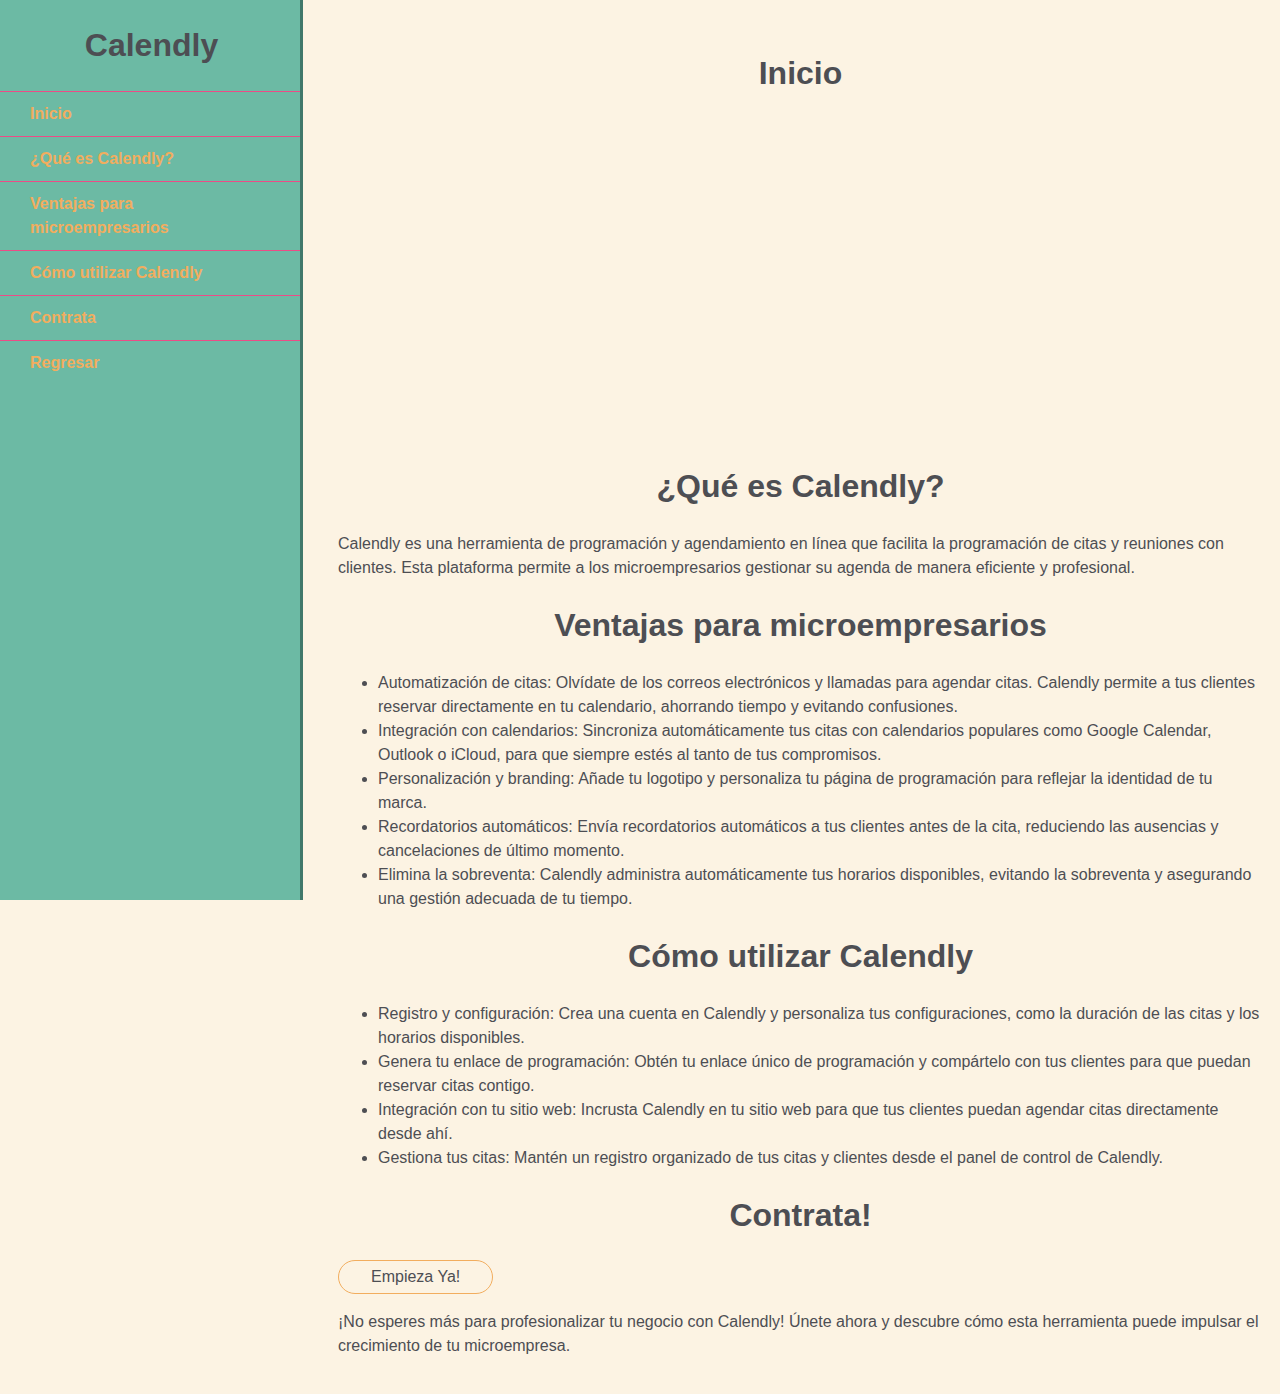
<file: pages/calendly.html>
<!DOCTYPE html>
<html lang="en">
<head>
    <meta charset="UTF-8">
    <meta name="viewport" content="width=device-width, initial-scale=1.0">
    <link rel="stylesheet" href="../sass/main.css">
    <title>calendly-service</title>
    <meta name="description" content="Genera un calendario digital para tus clientes permitiendo un agendameinto de tus servicios automatizado">
    <meta name="keywords" content="booking, agendameinto, digitalización, calendario, web, automatización">
</head>
<body>
    <header>
      <nav id="navbar">
        <header><h1>Calendly</h1></header>
        <ul>
          <li><a href="#inicio" class="nav-link">Inicio</a></li>
          <li><a href="#que_es_calendly" class="nav-link">¿Qué es Calendly?</a></li>
          <li><a href="#ventajas_microempresarios" class="nav-link">Ventajas para microempresarios</a></li>
          <li><a href="#como_utilizar_calendly" class="nav-link">Cómo utilizar Calendly</a></li>
          <li><a href="#llamado_a_la_accion" class="nav-link">Contrata</a></li>
          <li><a href="../index.html" class="btn-regresar">Regresar</a></li>
        </ul>
      </nav>
    </header>
  
    <main id="main-doc">
      <section class="main-section" id="inicio">
        <header><h1>Inicio</h1></header>
        <iframe width="560" height="315" src="https://www.youtube.com/embed/Sd8qzy0UUXc" title="YouTube video player" frameborder="0" allow="accelerometer; autoplay; clipboard-write; encrypted-media; gyroscope; picture-in-picture; web-share" allowfullscreen></iframe>
      </section>
  
      <section class="main-section" id="que_es_calendly">
        <header><h1 class="text-centrado">¿Qué es Calendly?</h1></header>
        <p>Calendly es una herramienta de programación y agendamiento en línea que facilita la programación de citas y reuniones con clientes. Esta plataforma permite a los microempresarios gestionar su agenda de manera eficiente y profesional.</p>
      </section>
  
      <section class="main-section" id="ventajas_microempresarios">
        <header><h1>Ventajas para microempresarios</h1></header>
        <ul>
          <li>Automatización de citas: Olvídate de los correos electrónicos y llamadas para agendar citas. Calendly permite a tus clientes reservar directamente en tu calendario, ahorrando tiempo y evitando confusiones.</li>
          <li>Integración con calendarios: Sincroniza automáticamente tus citas con calendarios populares como Google Calendar, Outlook o iCloud, para que siempre estés al tanto de tus compromisos.</li>
          <li>Personalización y branding: Añade tu logotipo y personaliza tu página de programación para reflejar la identidad de tu marca.</li>
          <li>Recordatorios automáticos: Envía recordatorios automáticos a tus clientes antes de la cita, reduciendo las ausencias y cancelaciones de último momento.</li>
          <li>Elimina la sobreventa: Calendly administra automáticamente tus horarios disponibles, evitando la sobreventa y asegurando una gestión adecuada de tu tiempo.</li>
        </ul>
      </section>
  
      <section class="main-section" id="como_utilizar_calendly">
        <header><h1>Cómo utilizar Calendly</h1></header>
        <ul>
          <li>Registro y configuración: Crea una cuenta en Calendly y personaliza tus configuraciones, como la duración de las citas y los horarios disponibles.</li>
          <li>Genera tu enlace de programación: Obtén tu enlace único de programación y compártelo con tus clientes para que puedan reservar citas contigo.</li>
          <li>Integración con tu sitio web: Incrusta Calendly en tu sitio web para que tus clientes puedan agendar citas directamente desde ahí.</li>
          <li>Gestiona tus citas: Mantén un registro organizado de tus citas y clientes desde el panel de control de Calendly.</li>
        </ul>
      </section>
  
      <section class="main-section" id="llamado_a_la_accion">
        <header><h1>Contrata!</h1></header>
        <a href="./form.html" role="button" target="_blank" class="btn btn-outline-light"
              style="width: auto; white-space: nowrap; padding: .25rem 2rem; font-size: 1rem;" >Empieza Ya!</a>
        <p>¡No esperes más para profesionalizar tu negocio con Calendly! Únete ahora y descubre cómo esta herramienta puede impulsar el crecimiento de tu microempresa.</p>
  
        
      </section>
    </main>
  </body>
</html>
</file>
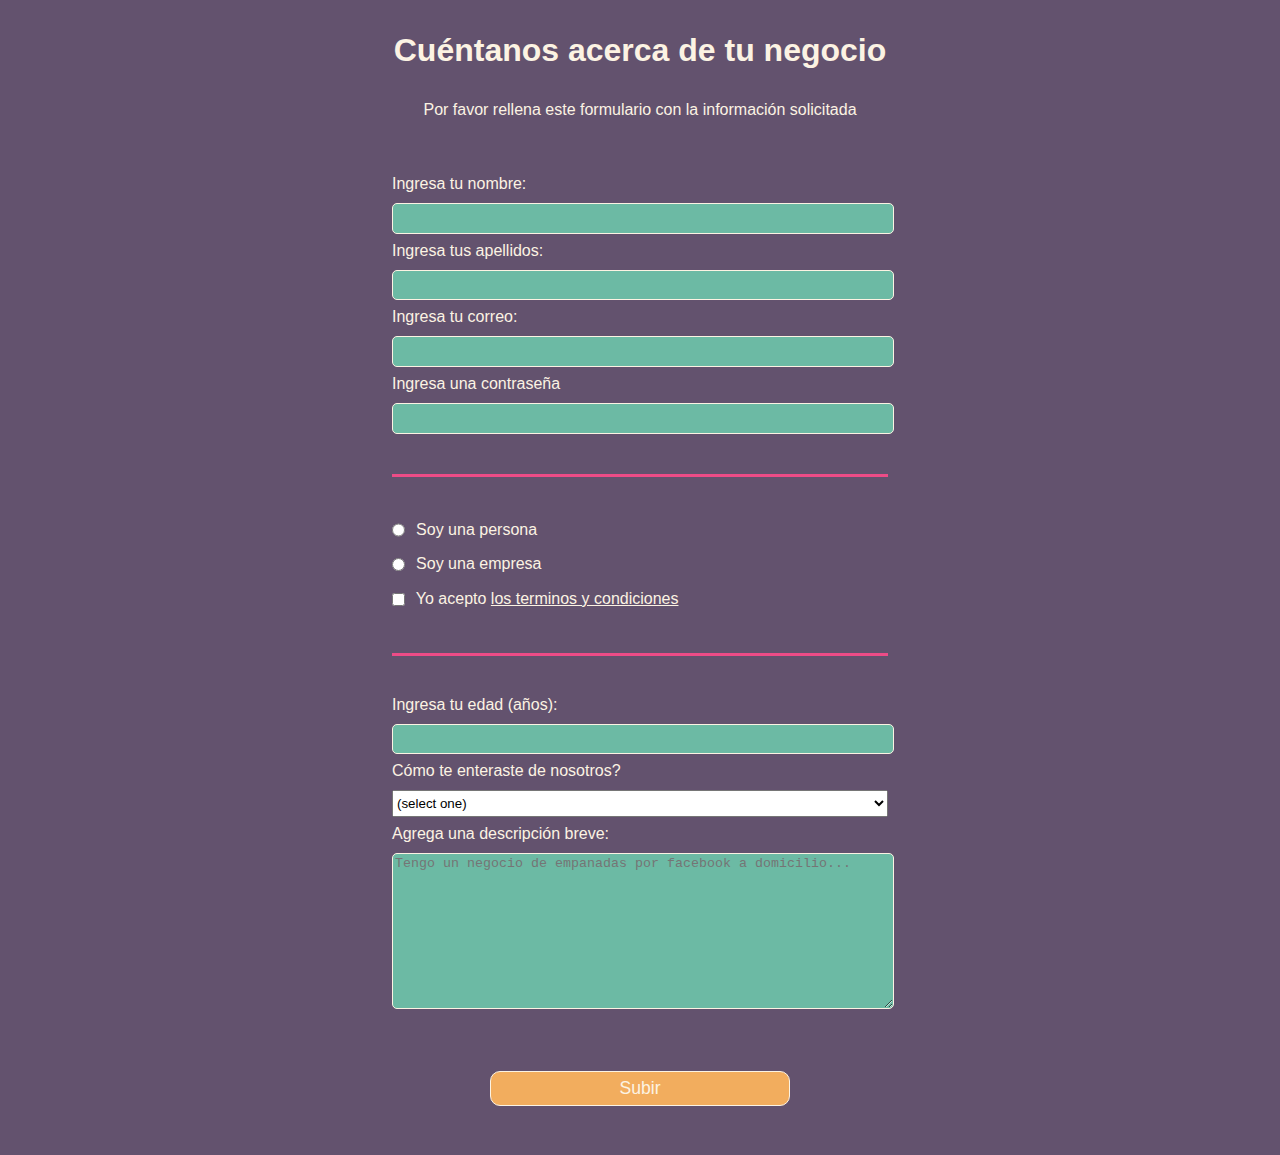
<file: pages/form.html>
<!DOCTYPE html>
<html lang="en">
<head>
    <meta charset="UTF-8">
    <meta name="viewport" content="width=device-width, initial-scale=1.0">
    <title>Formato de Registro</title>
    <link rel="stylesheet" href="../css/styles.css">
    <meta name="description" content="Registrate para recibir asesoramiento personalizado">
    <meta name="keywords" content="asesoramiento, consultoria, Personalización, digitalización">

</head>
<body class="bodi">
    <h1>Cuéntanos acerca de tu negocio</h1>
    <p>Por favor rellena este formulario con la información solicitada</p>
    <form action="https://register-demo.freecodecamp.org" method="post">
        <fieldset>
            <label for="first-name">Ingresa tu nombre: <input type="text" id="first-name" name="first-name" required></label>
            <label for="last-name">Ingresa tus apellidos: <input type="text" id="last-name" name="last-name" required></label>
            <label for="email">Ingresa tu correo: <input type="email" id="email" name="email" required></label>
            <label for="new-password">Ingresa una contraseña <input type="password" id="new-password" name="password" required pattern="[a-z0-5]{8,}"></label>
        </fieldset>
        <fieldset>
            <label for="personal-account"><input type="radio" name="account-type" id="personal-account" class="inline"> Soy una persona </label>
            <label for="business-account"><input type="radio" name="account-type" id="business-account" class="inline"> Soy una empresa</label>
            <label for="terms-and-conditions"><input id="terms-and-conditions" type="checkbox" required name="terms" class="inline"/> Yo acepto <a href="https://www.coderhouse.es/legales">los terminos y condiciones</a>
        </fieldset>
        <fieldset>
            
            <label for="age">Ingresa tu edad (años): <input type="number" min="13" max="120" id="age" name="age"></label>
            <label for="referrer">Cómo te enteraste de nosotros?
              <select name="referrer" id="referrer">
                  <option value="">(select one)</option>
                  <option value="1">Noticias</option>
                  <option value="2">Youtube</option>
                  <option value="3">Facebook</option>
                  <option value="4">Other</option>
              </select>
            </label>
            <label for="bio">Agrega una descripción breve:
                <textarea name="bio" id="bio" cols="30" rows="10" placeholder="Tengo un negocio de empanadas por facebook a domicilio..."></textarea>
            </label>
        </fieldset>
        <input type="submit" value="Subir" href="../index.html">
    </form>
    
</body>
</html>
</file>
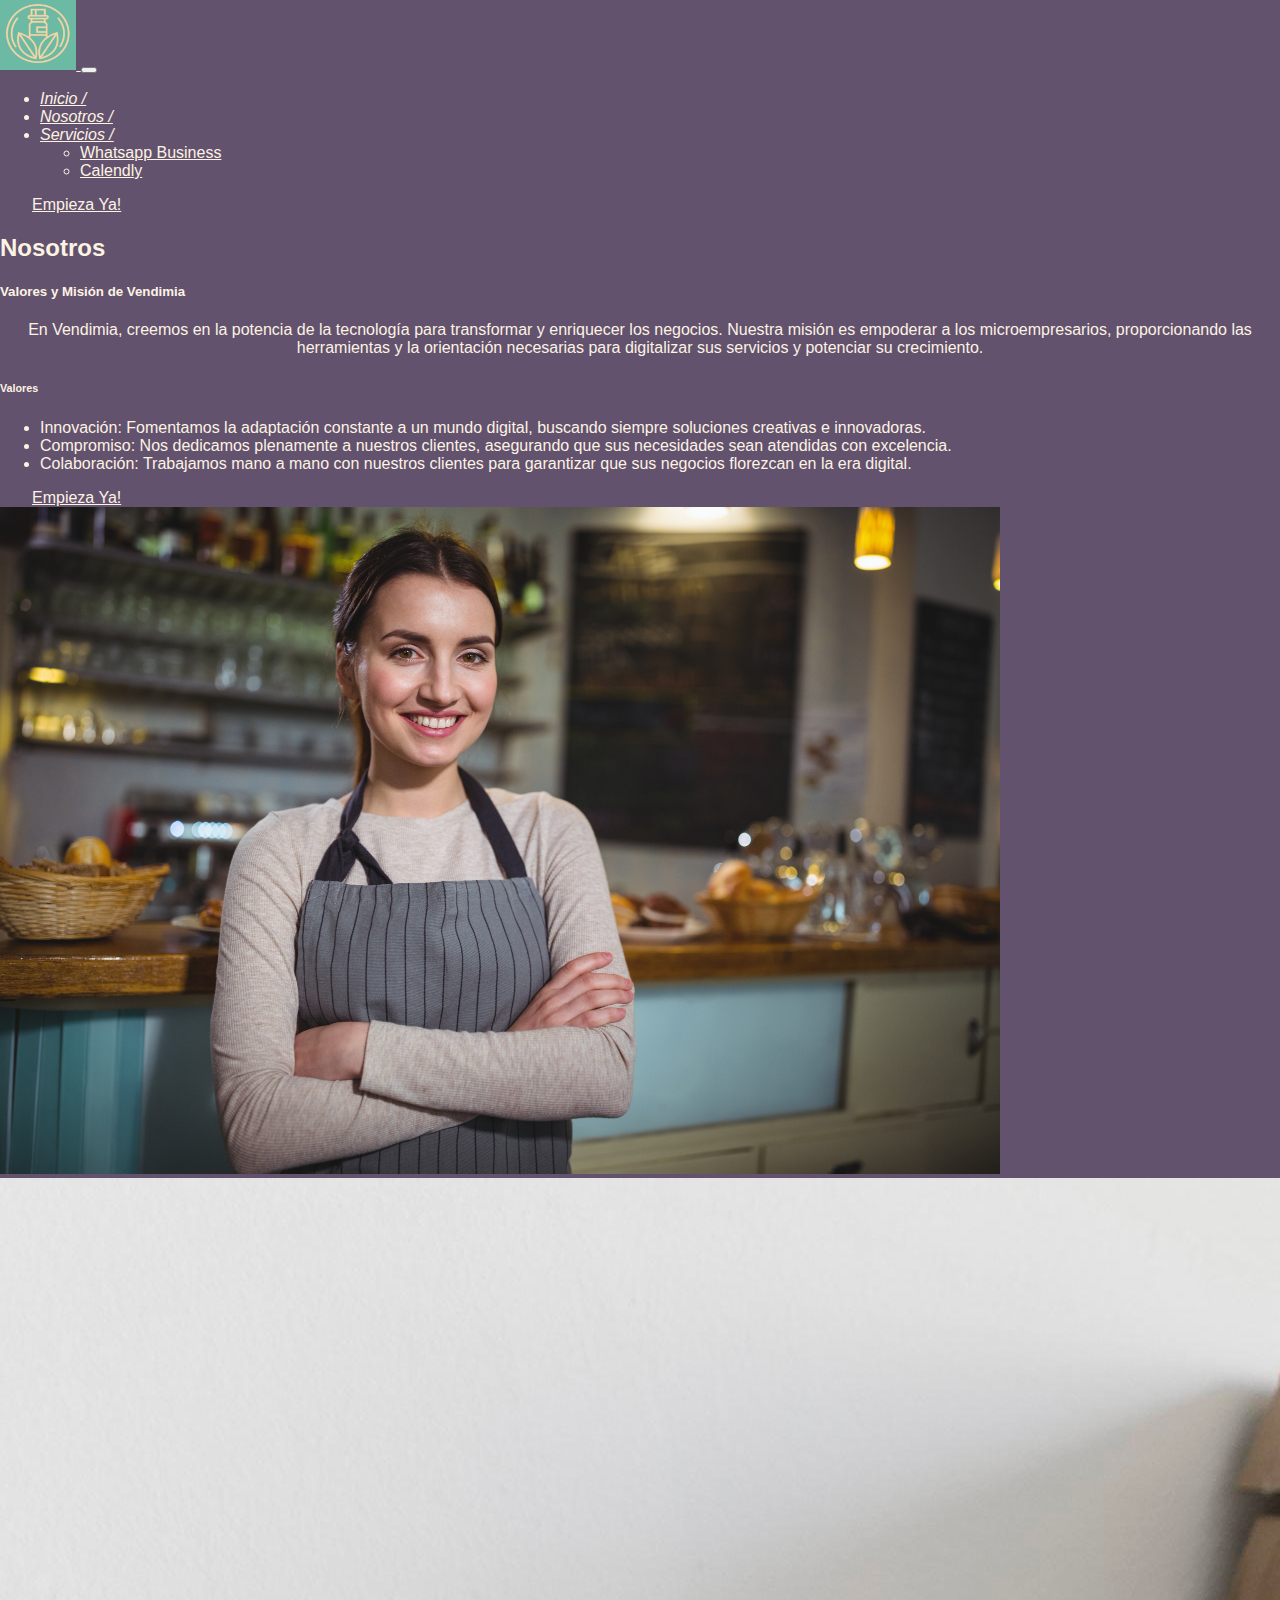
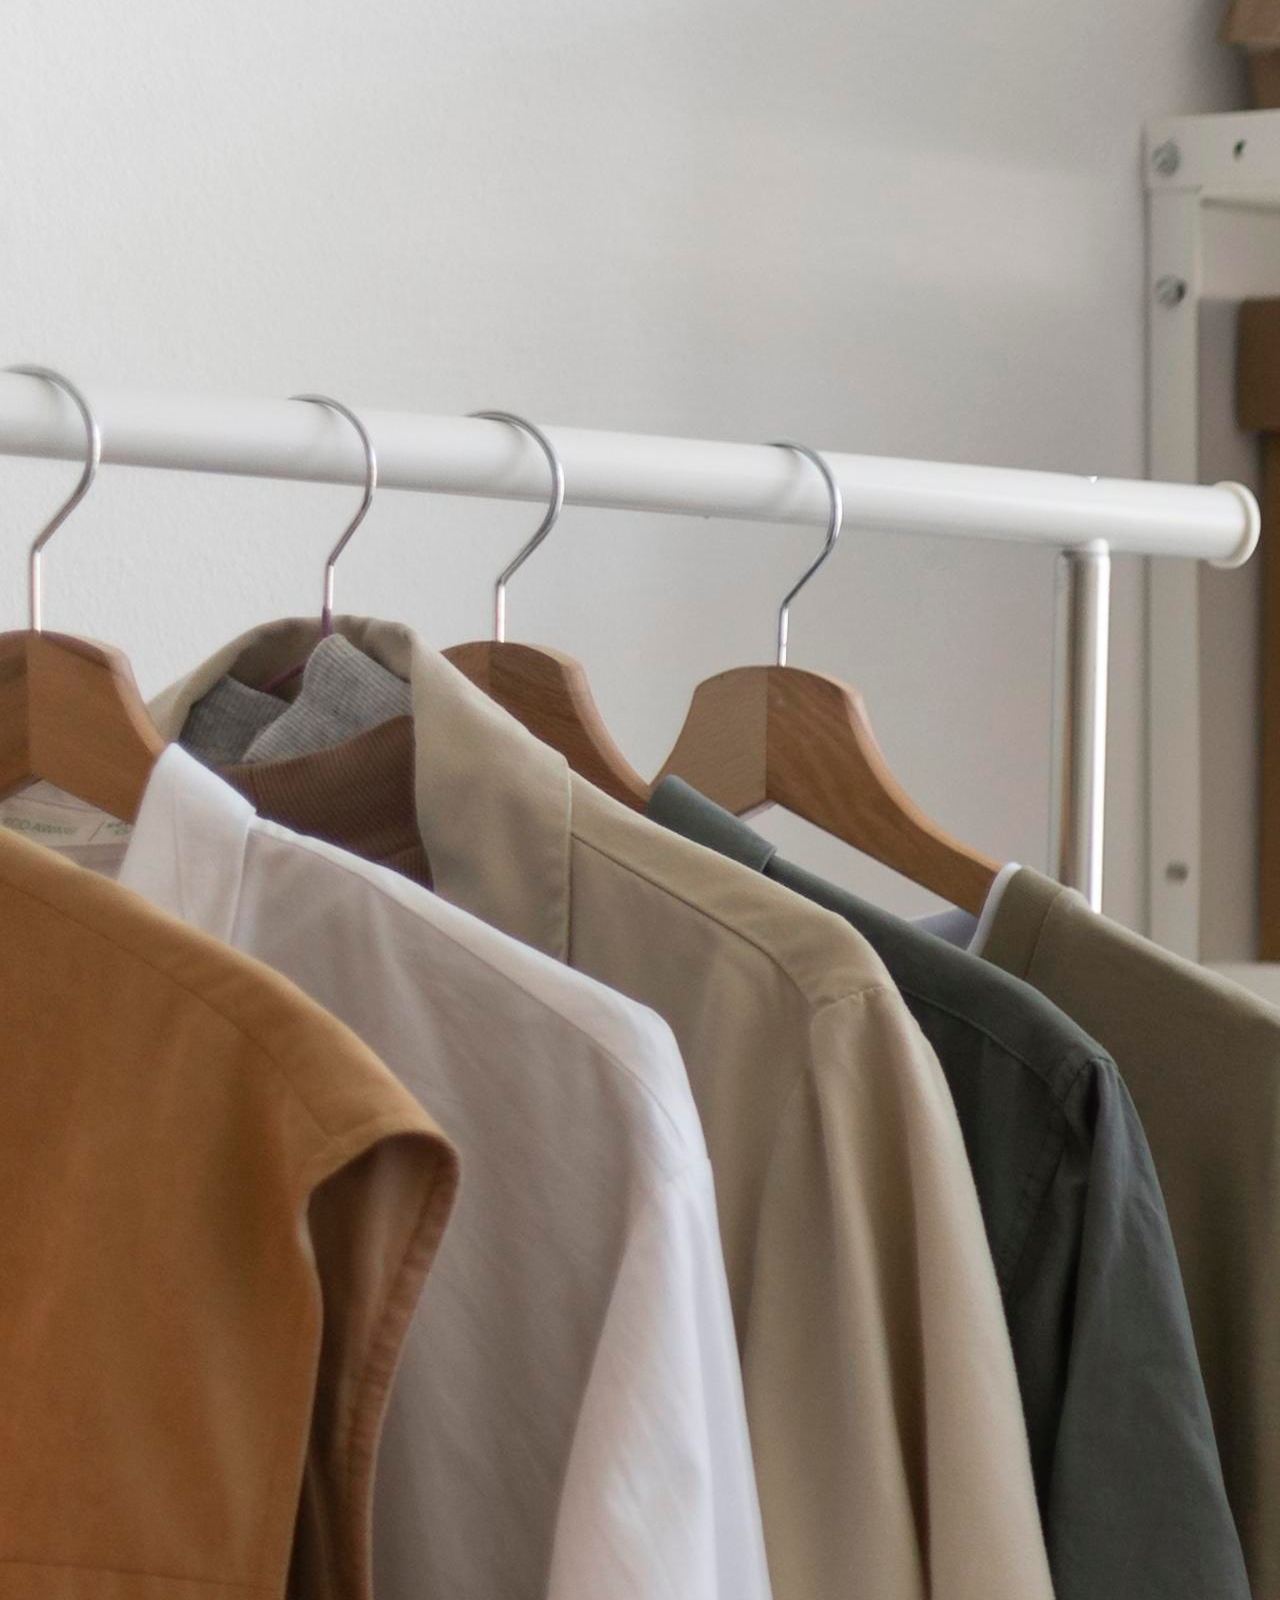
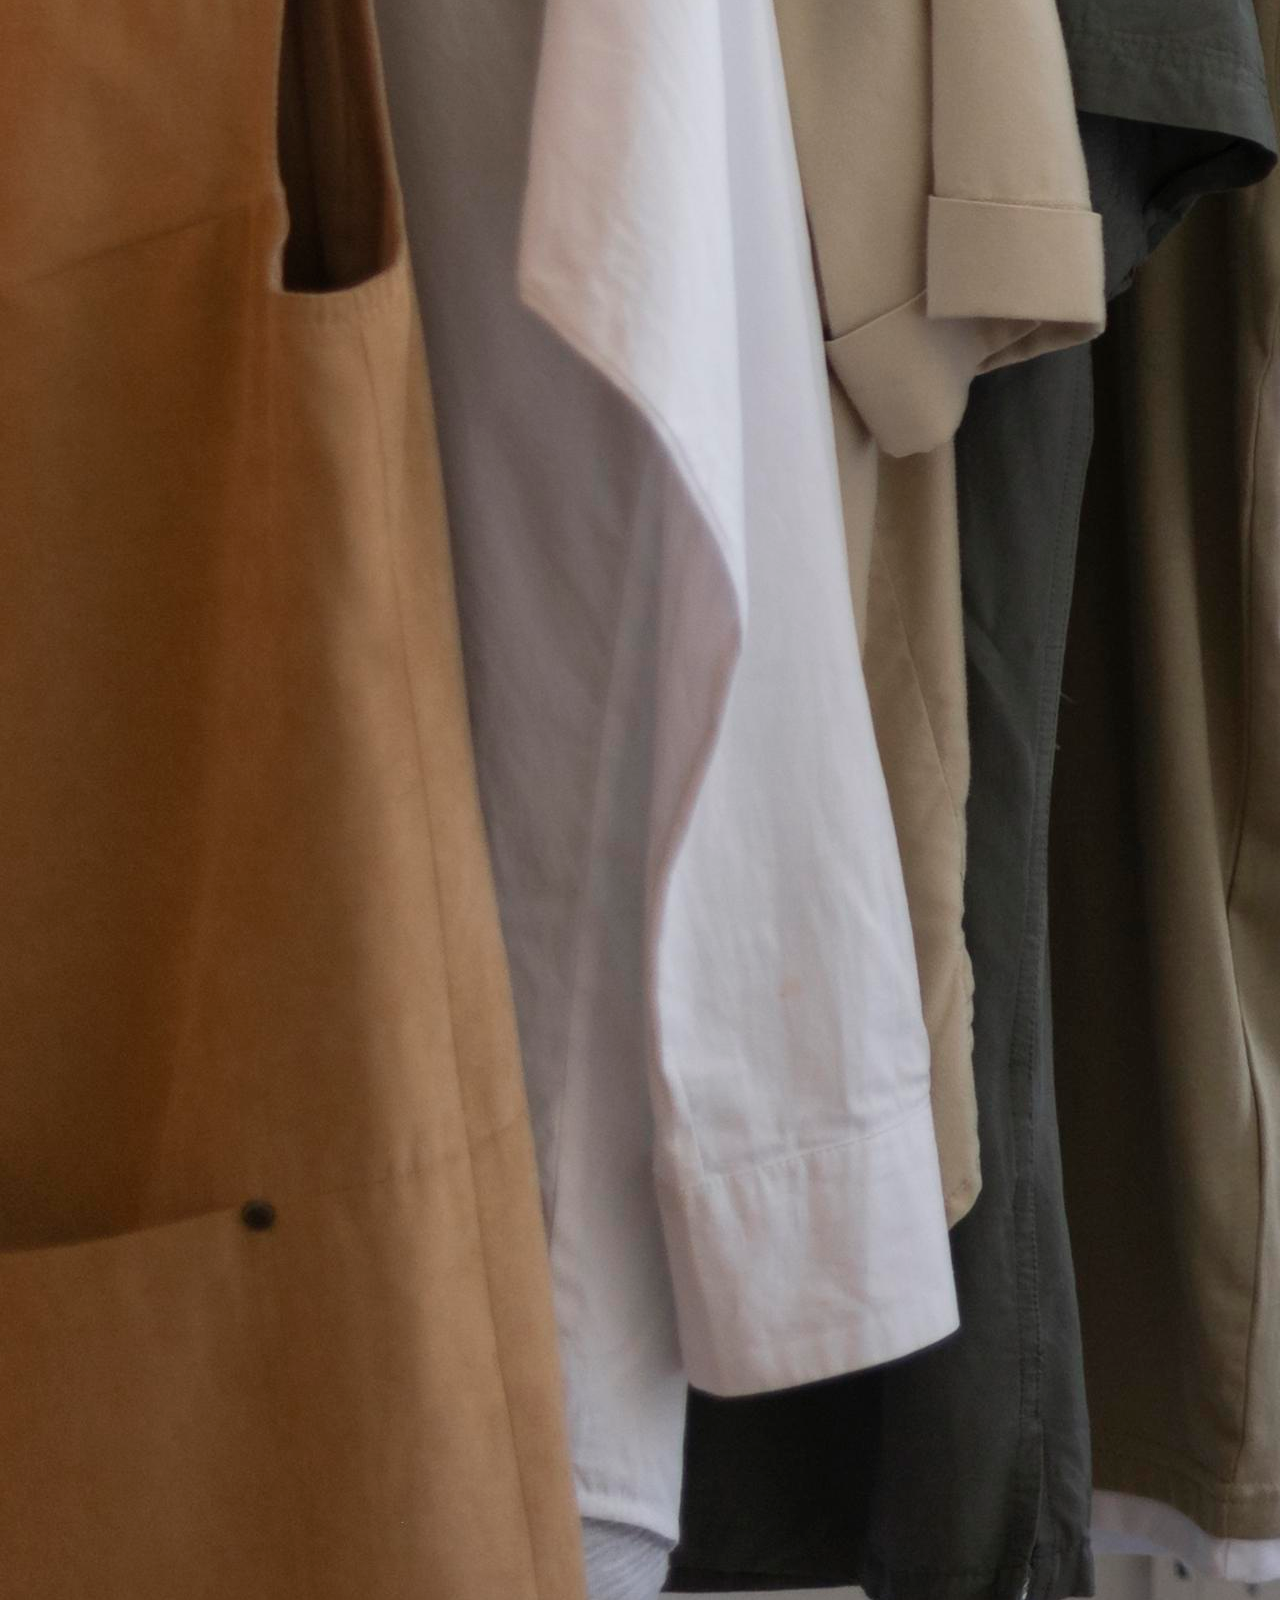
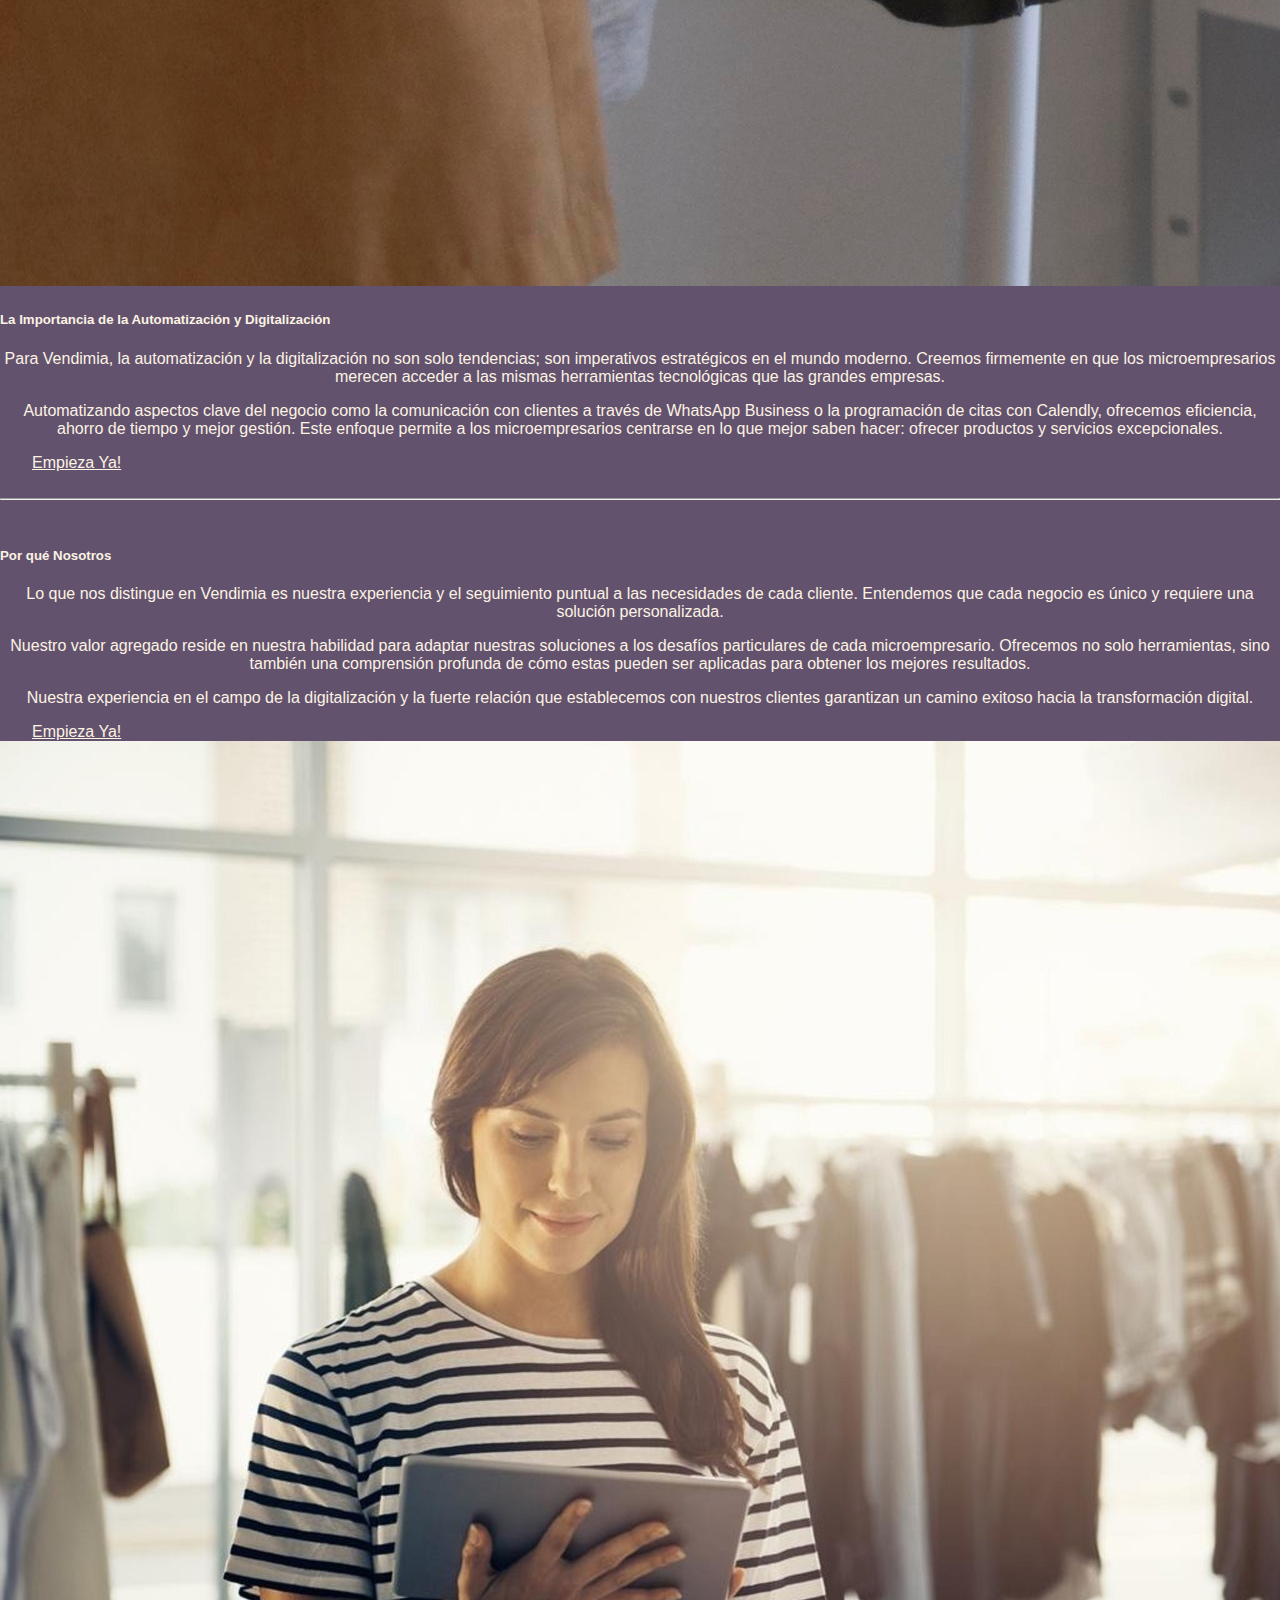
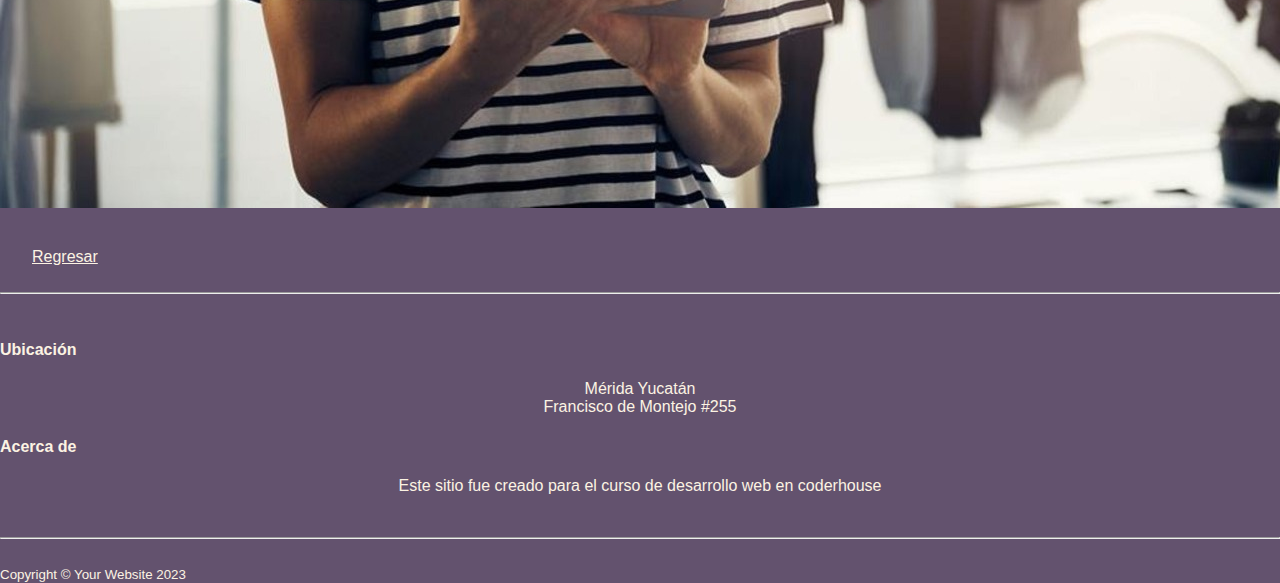
<file: pages/nosotros.html>
<!DOCTYPE html>
<html lang="en">
<head>
    <meta charset="UTF-8">
    <meta name="viewport" content="width=device-width, initial-scale=1.0">
    <title>Nosotros</title>
    <link rel="stylesheet" href="../css/styles.css">
    <link href="https://cdn.jsdelivr.net/npm/bootstrap@5.3.0/dist/css/bootstrap.min.css" rel="stylesheet" integrity="sha384-9ndCyUaIbzAi2FUVXJi0CjmCapSmO7SnpJef0486qhLnuZ2cdeRhO02iuK6FUUVM" crossorigin="anonymous">
    <meta name="description" content="Asesoria digital para transformar tu negocio a través de herramientas digitales. Automatiza conversaciones, crea una agenda digital para tus clientes y da mayor seguridad a través de pagos seguros">
    <meta name="keywords" content="asesoria, consultoria, digitalización, web, negocio, digital, market place">
    <style>
        
       
    </style>
</head>
<body id="body-bg">
  <header>
    <nav class="navbar navbar-expand-md ">
        <div class="container-fluid">
            <a class="navbar-brand" href="#">
                <img src="../img/logo.png" alt="Bootstrap" width="auto" height="70">
              </a>
            <button class="navbar-toggler" type="button" data-bs-toggle="collapse" data-bs-target="#navbarNavDropdown" aria-controls="navbarNavDropdown" aria-expanded="false" aria-label="Toggle navigation">
              <span class="navbar-toggler-icon"></span>
            </button>
            <div class="justify-content-between">
              <ul class="navbar-nav">
                <li class="nav-item">
                  <a class="nav-link custom-color"  href="../index.html"><i>Inicio   /</i></a>
                </li>
                <li class="nav-item">
                  <a class="nav-link custom-color active" aria-current="page" href="#"><i>Nosotros   /</i></a>
                </li>
                
                <li class="nav-item dropdown">
                  <a class="nav-link custom-color dropdown-toggle" href="#" role="button" data-bs-toggle="dropdown" aria-expanded="false">
                    <i>Servicios   /</i>
                  </a>
                  <ul class="dropdown-menu">
                    <li><a class="dropdown-item" href="../pages/whatsapp.html">Whatsapp Business</a></li>
                    <li><a class="dropdown-item" href="../pages/calendly.html">Calendly</a></li>
                    
                  </ul>
                </li>
              </ul>
            </div>
          </div>
          <a href="../pages/form.html" role="button" target="_blank" class="btn btn-outline-light"
          style="width: auto; white-space: nowrap; padding: .25rem 2rem; font-size: 1rem;" >Empieza Ya!</a>
      </nav>
    </header>


    <div>
        <h2 class="align">Nosotros</h2>
    </div>


      


    <div class="container text-center mt-5" id="main-content">
        <div class="row">
          <div class="col"></div>
        </div>
      </div>
      
      <div class="row g-0  position-relative custom-bg" id="main-content">
        
        <div class="col-md-6 p-4 ps-md-0">
          <h5 class="mt-0 text-center" class="subtitulo-centrado">Valores y Misión de Vendimia</h5>
          <p>En Vendimia, creemos en la potencia de la tecnología para transformar y enriquecer los negocios. Nuestra misión es empoderar a los microempresarios, proporcionando las herramientas y la orientación necesarias para digitalizar sus servicios y potenciar su crecimiento.</p>
          <div>
            <h6 class="mt-0 text-center">Valores</h6>
            <ul>
              <li>Innovación: Fomentamos la adaptación constante a un mundo digital, buscando siempre soluciones creativas e innovadoras.</li>
              <li>Compromiso: Nos dedicamos plenamente a nuestros clientes, asegurando que sus necesidades sean atendidas con excelencia.</li>
              <li>Colaboración: Trabajamos mano a mano con nuestros clientes para garantizar que sus negocios florezcan en la era digital.</li>
            </ul>
          </div>
          
          <div class="d-grid  col-6 mx-auto">
            <a href="../pages/form.html" role="button" class="btn btn-outline-light"
              style="width: auto; white-space: nowrap; padding: .25rem 2rem; font-size: 1rem;" >Empieza Ya!</a>
          </div>
          
        </div>
        <div class="col-md-6 mb-md-0 p-md-4">
            <img src="../img/emprendedora-sonriendo.jpg" class="w-100 rounded-4" alt="...">
          </div>
      </div>
      



      <!-- tercera parte  -->

      <div class="container text-center mt-5">
        <div class="row">
          <div class="col"></div>
        </div>
      </div>
      
      <div class="row g-0  position-relative custom-bg" id="main-content">
        <div class="col-md-6 mb-md-0 p-md-4">
          <img src="../img/emprendedora-trabajando.jpg" class="w-100 rounded-4" alt="...">
        </div>
        <div class="col-md-6 p-4 ps-md-0">
          <h5 class="mt-0 text-center">La Importancia de la Automatización y Digitalización</h5>
          <p>Para Vendimia, la automatización y la digitalización no son solo tendencias; son imperativos estratégicos en el mundo moderno. Creemos firmemente en que los microempresarios merecen acceder a las mismas herramientas tecnológicas que las grandes empresas.</p>
          <p>Automatizando aspectos clave del negocio como la comunicación con clientes a través de WhatsApp Business o la programación de citas con Calendly, ofrecemos eficiencia, ahorro de tiempo y mejor gestión. Este enfoque permite a los microempresarios centrarse en lo que mejor saben hacer: ofrecer productos y servicios excepcionales.</p>
          
          <div class="d-grid  col-6 mx-auto ">
            <a href="../pages/form.html" role="button" class="btn btn-outline-light"
              style="width: auto; white-space: nowrap; padding: .25rem 2rem; font-size: 1rem;" >Empieza Ya!</a>
          </div>
        </div>
      </div>





      <br><hr><br>
      <div class="container text-center mt-5">
        <div class="row">
          <div class="col"></div>
        </div>
      </div>
      
      <div class="row g-0  position-relative custom-bg" id="main-content">
        
        <div class="col-md-6 p-4 ps-md-0">
          <h5 class="mt-0 text-center">Por qué Nosotros</h5>
          <p>Lo que nos distingue en Vendimia es nuestra experiencia y el seguimiento puntual a las necesidades de cada cliente. Entendemos que cada negocio es único y requiere una solución personalizada.</p>
          <p>Nuestro valor agregado reside en nuestra habilidad para adaptar nuestras soluciones a los desafíos particulares de cada microempresario. Ofrecemos no solo herramientas, sino también una comprensión profunda de cómo estas pueden ser aplicadas para obtener los mejores resultados.</p>
          <p>Nuestra experiencia en el campo de la digitalización y la fuerte relación que establecemos con nuestros clientes garantizan un camino exitoso hacia la transformación digital.</p>
          
          <div class="d-grid  col-6 mx-auto">
            <a href="../pages/form.html" role="button" class="btn btn-outline-light"
              style="width: auto; white-space: nowrap; padding: .25rem 2rem; font-size: 1rem;" >Empieza Ya!</a>
          </div>
          
        </div>
        <div class="col-md-6 mb-md-0 p-md-4">
            <img src="../img/img-ter.jpeg" class="w-100 rounded-4" alt="...">
          </div>
      </div>
      <div class="container text-center mt-5">
        <br><br>

      <a href="../index.html" role="button" class="btn btn-secondary float-end"
              style="width: auto; white-space: nowrap; padding: .25rem 2rem; font-size: 1rem;" >Regresar</a>


      <div class="container text-center mt-5">
        <br><hr><br>

<!-- ultima parte -->
<footer class="footer text-center">
    <div class="container">
      <div class="row">
        <!-- Footer Location-->
        <div class="col-lg-6 mb-5 mb-lg-0">
          <h4 class="text-uppercase custom-footer-text">Ubicación</h4>
          <p class="lead mb-0 custom-footer-text">
            Mérida Yucatán
            <br />
            Francisco de Montejo #255
          </p>
        </div>
  
        <!-- Footer About Text-->
        <div class="col-lg-6">
          <h4 class="text-uppercase custom-footer-text">Acerca de</h4>
          <p class="lead mb-0 custom-footer-text">
            Este sitio fue creado para el curso de desarrollo web en coderhouse
          </p>
        </div>
      </div>
    </div>
  </footer>
    <br><hr><br>
    
    <div class="copyright py-4 text-center text-black">
        <div class="container"><small>Copyright &copy; Your Website 2023</small></div>
    </div>
      
      
    
    
    

     <script src="https://cdn.jsdelivr.net/npm/bootstrap@5.3.0/dist/js/bootstrap.bundle.min.js" integrity="sha384-geWF76RCwLtnZ8qwWowPQNguL3RmwHVBC9FhGdlKrxdiJJigb/j/68SIy3Te4Bkz" crossorigin="anonymous"></script>
</body>
</html>
</file>
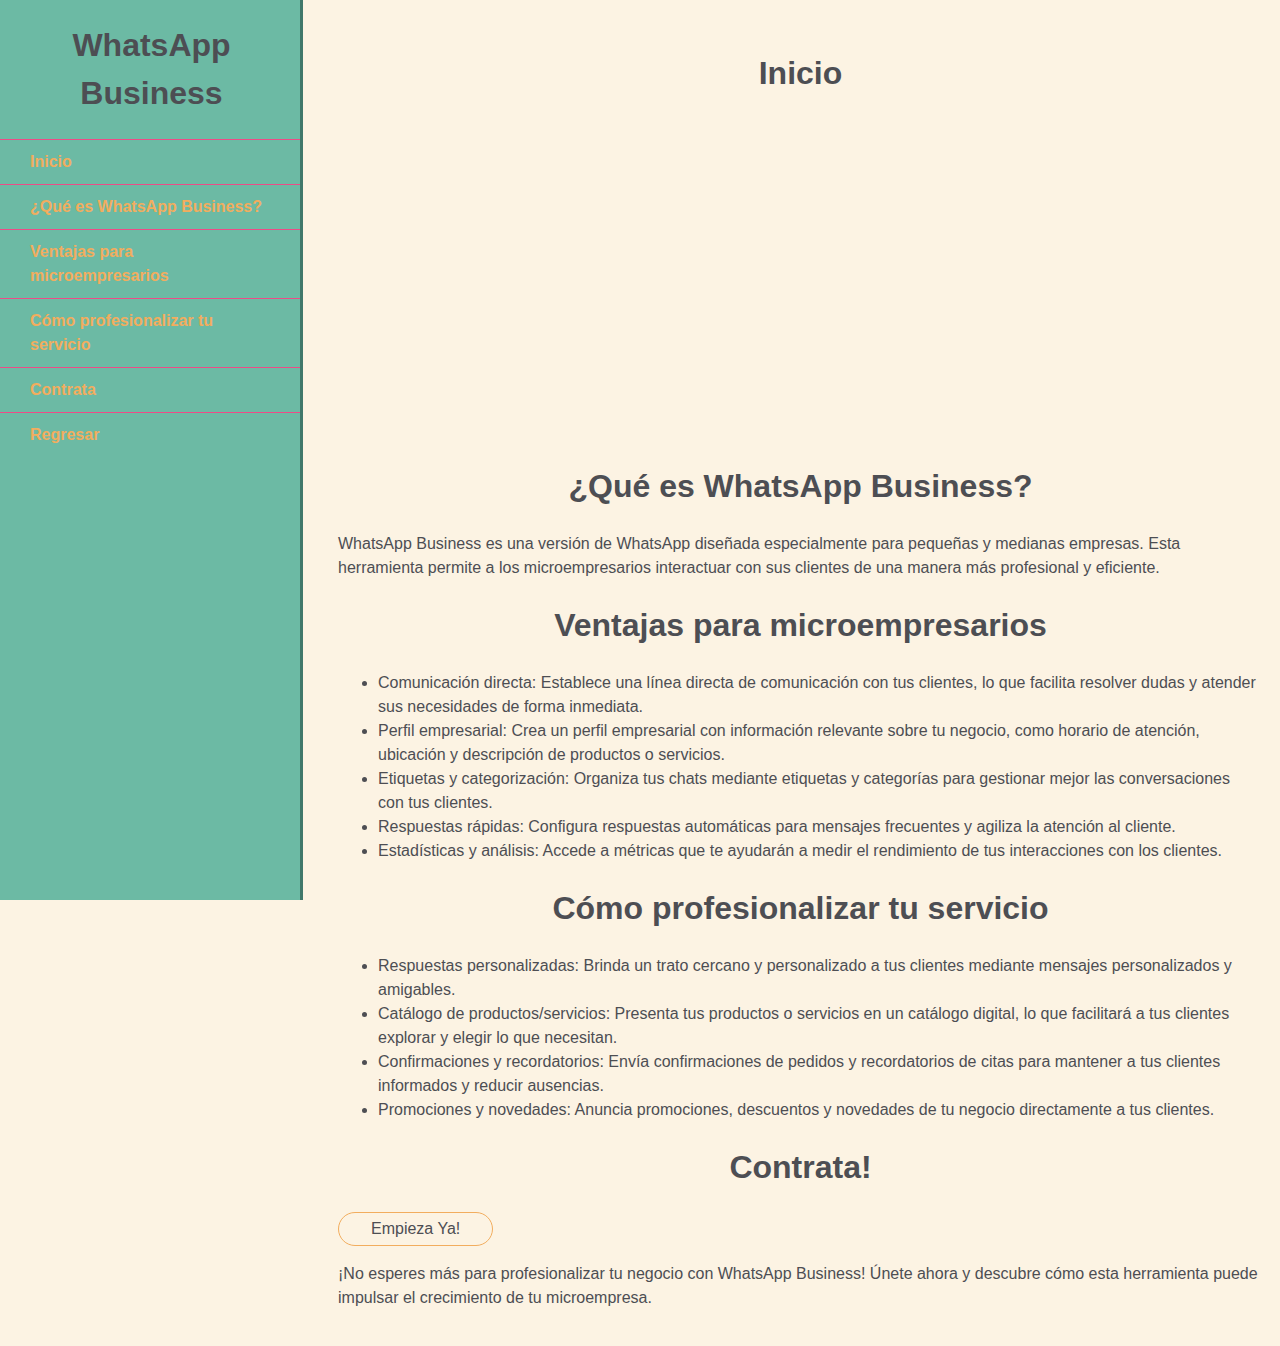
<file: pages/whatsapp.html>
<!DOCTYPE html>
<html lang="en">
<head>
    <meta charset="UTF-8">
    <meta name="viewport" content="width=device-width, initial-scale=1.0">
    <link rel="stylesheet" href="../sass/main.css">
    <title>whatsapp-service</title>
    <meta name="description" content="Automatiza las converesaciones con tus clientes a través de whastapp business">
    <meta name="keywords" content="asesoria, consultoria, digitalización, chat, conversación, automatización">
</head>
<body>
    <header>
      <nav id="navbar">
        <header><h1>WhatsApp Business</h1></header>
        <ul>
          <li><a href="#inicio" class="nav-link">Inicio</a></li>
          <li><a href="#que_es_whatsapp_business" class="nav-link">¿Qué es WhatsApp Business?</a></li>
          <li><a href="#ventajas_microempresarios" class="nav-link">Ventajas para microempresarios</a></li>
          <li><a href="#como_profesionalizar_servicio" class="nav-link">Cómo profesionalizar tu servicio</a></li>
          <li><a href="#llamado_a_la_accion" class="nav-link">Contrata</a></li>
          <li><a href="../index.html" class="btn-regresar">Regresar</a></li>
          
          
        </ul>
      </nav>
    </header>
  
    <main id="main-doc">
      <section class="main-section" id="inicio">
        <header><h1>Inicio</h1></header>
        <iframe width="560" height="315" src="https://www.youtube.com/embed/PT7HGULrUSE" title="YouTube video player" frameborder="0" allow="accelerometer; autoplay; clipboard-write; encrypted-media; gyroscope; picture-in-picture; web-share" allowfullscreen></iframe>
      </section>
  
      <section class="main-section" id="que_es_whatsapp_business">
        <header><h1 class="text-centrado">¿Qué es WhatsApp Business?</h1></header>
        <p>WhatsApp Business es una versión de WhatsApp diseñada especialmente para pequeñas y medianas empresas. Esta herramienta permite a los microempresarios interactuar con sus clientes de una manera más profesional y eficiente.</p>
      </section>
  
      <section class="main-section" id="ventajas_microempresarios">
        <header><h1>Ventajas para microempresarios</h1></header>
        <ul>
          <li>Comunicación directa: Establece una línea directa de comunicación con tus clientes, lo que facilita resolver dudas y atender sus necesidades de forma inmediata.</li>
          <li>Perfil empresarial: Crea un perfil empresarial con información relevante sobre tu negocio, como horario de atención, ubicación y descripción de productos o servicios.</li>
          <li>Etiquetas y categorización: Organiza tus chats mediante etiquetas y categorías para gestionar mejor las conversaciones con tus clientes.</li>
          <li>Respuestas rápidas: Configura respuestas automáticas para mensajes frecuentes y agiliza la atención al cliente.</li>
          <li>Estadísticas y análisis: Accede a métricas que te ayudarán a medir el rendimiento de tus interacciones con los clientes.</li>
        </ul>
      </section>
  
      <section class="main-section" id="como_profesionalizar_servicio">
        <header><h1>Cómo profesionalizar tu servicio</h1></header>
        <ul>
          <li>Respuestas personalizadas: Brinda un trato cercano y personalizado a tus clientes mediante mensajes personalizados y amigables.</li>
          <li>Catálogo de productos/servicios: Presenta tus productos o servicios en un catálogo digital, lo que facilitará a tus clientes explorar y elegir lo que necesitan.</li>
          <li>Confirmaciones y recordatorios: Envía confirmaciones de pedidos y recordatorios de citas para mantener a tus clientes informados y reducir ausencias.</li>
          <li>Promociones y novedades: Anuncia promociones, descuentos y novedades de tu negocio directamente a tus clientes.</li>
        </ul>
      </section>
  
      <section class="main-section" id="llamado_a_la_accion">
        <header><h1>Contrata!</h1></header>
        <a href="./form.html" role="button" target="_blank" class="btn btn-outline-light"
              style="width: auto; white-space: nowrap; padding: .25rem 2rem; font-size: 1rem;" >Empieza Ya!</a>
        <p>¡No esperes más para profesionalizar tu negocio con WhatsApp Business! Únete ahora y descubre cómo esta herramienta puede impulsar el crecimiento de tu microempresa.</p>
  
        
      </section>

    </main>
  </body>
</html>
</file>
<file: sass/main.css>
html, body {
  min-width: 290px;
  color: #4d4e53;
  background-color: #fcf3e3;
  font-family: "Open Sans", Arial, sans-serif;
  line-height: 1.5;
}

p {
  display: block;
  margin-block-start: 1em;
  margin-block-end: 1em;
  margin-inline-start: 0px;
  margin-inline-end: 0px;
}

h1 {
  text-align: center;
  padding-left: 3px;
 }

#navbar {
  position: fixed;
  min-width: 290px;
  top: 0px;
  left: 0px;
  width: 300px;
  height: 100%;
  border-right: solid;
  border-color: rgba(0, 22, 22, 0.4);
  background-color: #6CBAA4;
}
#navbar ul {
  height: 88%;
  padding: 0;
  overflow-y: auto;
  overflow-x: hidden;
  margin: 0;
}
#navbar ul li {
  color: #ed4c87;
  border-top: 1px solid;
  list-style: none;
  position: relative;
  width: 100%;
}
#navbar ul a {
  display: block;
  padding: 10px 30px;
  color: #f2ad5e;
  text-decoration: none;
  cursor: pointer;
  font-weight: bold;
}

#main-doc {
  position: absolute;
  margin-left: 310px;
  padding: 20px;
  margin-bottom: 110px;
}

main {
  display: block;
}

@media screen and (max-width: 1024px) {
  #navbar {
    width: 100%;
    position: relative;
    min-width: 0;
  }
  #main-doc {
    margin-left: 0;
  }
}
.btn {
  display: inline-block;
  border: 1px solid #f2ad5e;
  border-radius: 50px;
  color: #f2ad5e;
  background-color: transparent;
  text-align: center;
  vertical-align: middle;
  -webkit-user-select: none;
     -moz-user-select: none;
          user-select: none;
  padding: 0.25rem 2rem;
  font-size: 1rem;
  line-height: 1.5;
  cursor: pointer;
  transition: color 0.15s, background-color 0.15s, border-color 0.15s;
  text-decoration: none;
  white-space: nowrap;
  width: auto;
}

.btn-outline-light {
  color: #4d4e53;
  background-color: transparent;
}
.btn-outline-light:hover {
  color: #fff;
  background-color: #f2ad5e;
  border-color: #f2ad5e;
}

.btn[disabled] {
  opacity: 0.65;
  pointer-events: none;
}

#navbar ul li a,
#navbar h1 {
  transition: color 0.3s ease-in-out;
}
#navbar ul li a:hover,
#navbar h1:hover {
  color: #ed4c87;
}

.main-section h1 {
  transition: color 0.3s ease-in-out;
}
.main-section h1:hover {
  color: #f2ad5e;
}

#navbar ul li a,
#navbar h1 {
  transition: transform 0.3s ease-in-out;
}
#navbar ul li a:hover,
#navbar h1:hover {
  transform: translateY(-5px);
}

.main-section h1 {
  transition: transform 0.3s ease-in-out;
}
.main-section h1:hover {
  transform: translateY(-5px);
}
</file>
<file: css/styles.css>
body {
    width: 100%;
    height: 100vh;
    margin: 0;
    background-color: #63526e;
    color: #fcf3e3;
    font-family: 'Segoe UI', Tahoma, Geneva, Verdana, sans-serif;
    font-size: 16px;
  }
form {
    margin: 0 auto;
    max-width: 500px;
    min-width: 300px;
    width: 60vw;
    padding-bottom: 2em;
  
  }
h1, p {
    margin: 1em auto;
    text-align: center;
  }
label {
    display: block;
    margin: 0.5rem 0;

}
fieldset {
    border: 0;
    padding: 2rem 0;
    border-bottom: 3px solid #ed4c87;

}
fieldset:last-of-type {
    border-bottom: none;
}
input, textarea, select {
    margin-top: 10px;
    margin-bottom: 0;
    margin-left: 0;
    margin-right: 0;
    width: 100%;
    min-height: 2em;
  }
.inline {
    width: unset;
    margin-right: 0.5em;
    margin-left: 0;
    margin-top: 0;
    margin-bottom: 0;
    /* lo de arriba se puede traducir a esto 
    margin: 0 0.5em 0 0; */
    vertical-align: middle;
}
a {
    color: #fcf3e3;
}
input, textarea {
    background-color:  #6cbaa4;
    border: 1px solid #fcf3e3;
    color: #fcf3e3;
    border-radius: 5px;
    
}
input[type="file"] {
    padding: 1px 2px;
}

input[type="submit"] {
    display: block;
    width: 60%;
    margin: 0 auto;
    font-size: 1.1rem;
    height: 2em;
    background-color: #f2ad5e;
    border-color: #fcf3e3 ;
    min-width: 300px;
    margin-left: auto;
    margin-right: auto;
    margin-top: 1em;
    margin-bottom: 1em;
    border-radius: 10px;
    /* esto puede ser resumido así
    margin: 1em auto; */
  }
</file>
